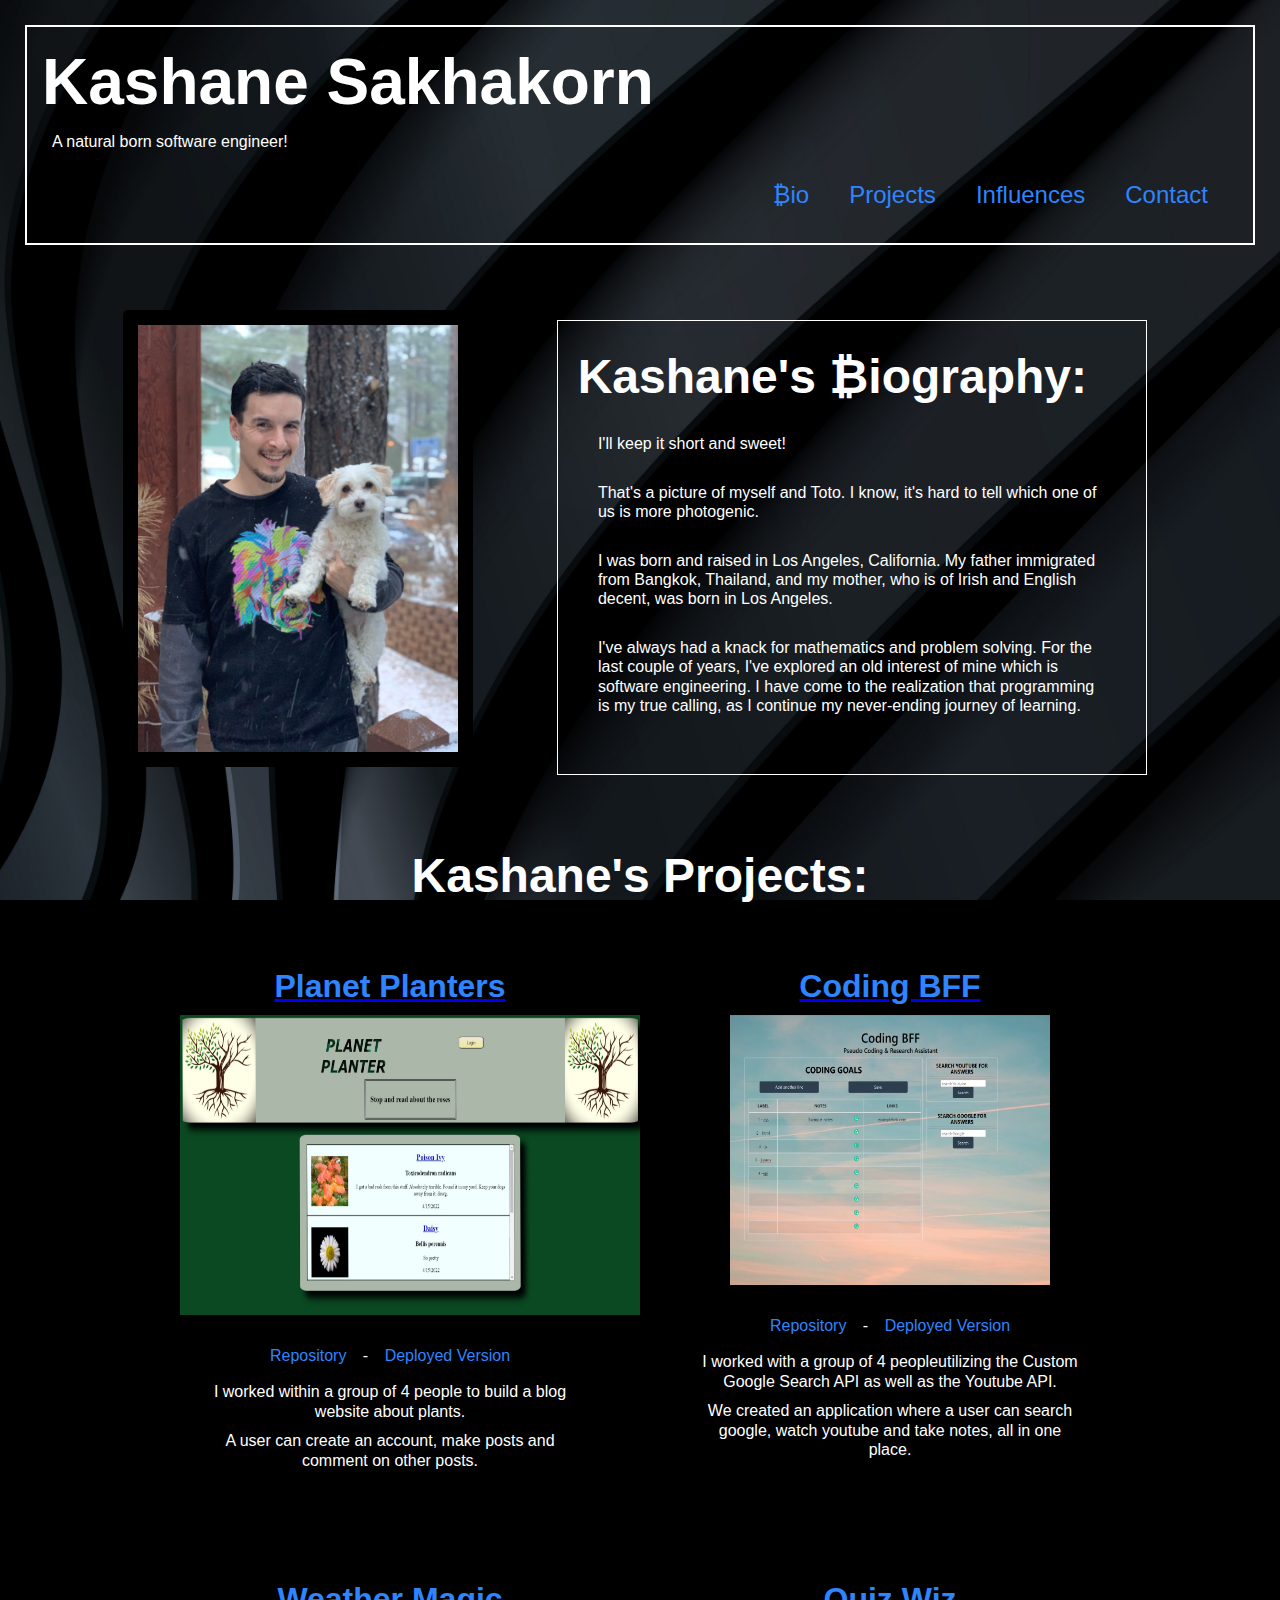
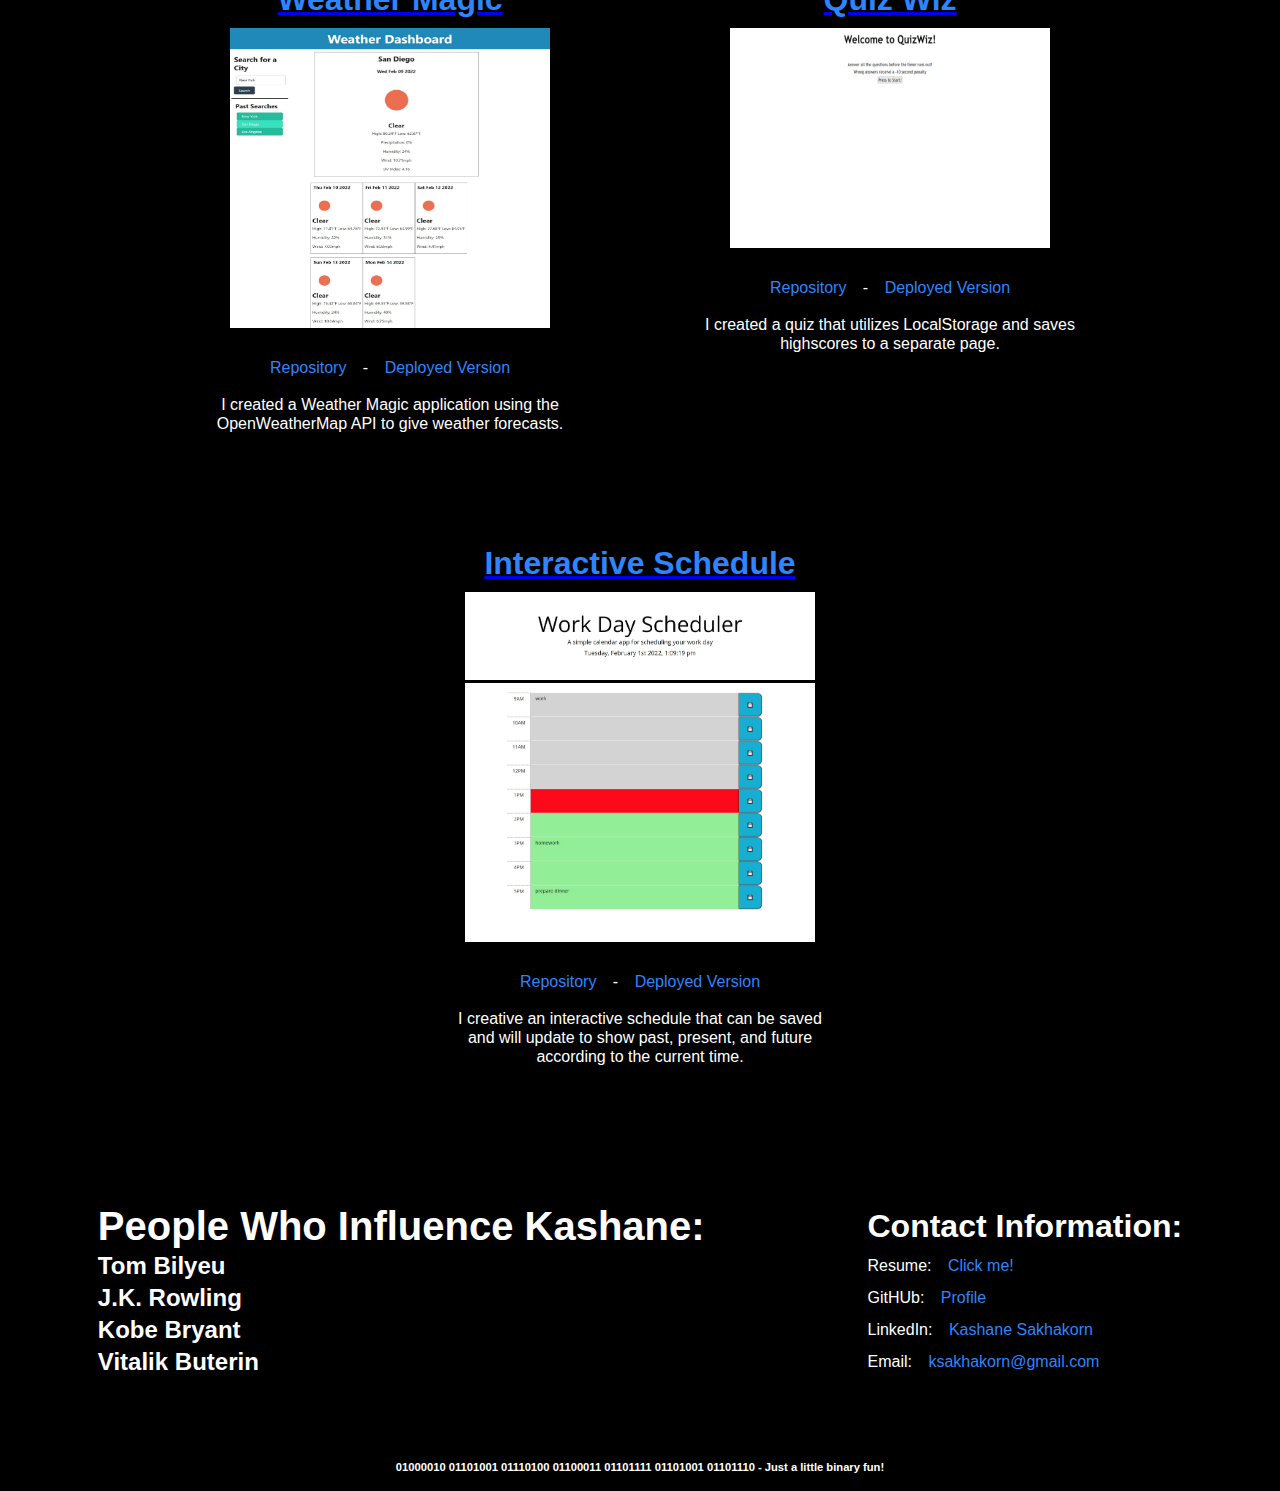
<file: index.html>
<!DOCTYPE html>
<html lang="en">
    
<head>
    <meta charset="UTF-8">
    <meta name="viewport" content="width=device-width, initial-scale=1.0">
    <title>Kashane Sakhakorn</title>
    <link rel="stylesheet" href="./assets/css/reset.css" />
    <link rel="stylesheet" href="./assets/css/style.css" />
    <link rel="icon" href="./assets/images/favicon.ico">
</head>

<body>
    <header>
        <h1>Kashane Sakhakorn</h1>
        <p id="below-title">A natural born software engineer!</p>
        <nav>
            <a href="#bio">&#8383;io</a>
            <a href="#projects">Projects</a>
            <a href="#influences">Influences</a>
            <a href="#contact">Contact</a>
        </nav>
    </header>

    <main>
        <section class="headshot">
            <figure>
                <img src="./assets/images/headshot1.jpg" alt="Kashane and his dog Toto" width="500" height="600">
            </figure>
            <article id="bio">
                <h2>Kashane's &#8383;iography:</h2>
                <ul>
                    <li>I'll keep it short and sweet!</li><br>
                    <li>That's a picture of myself and Toto. I know, it's hard to tell which one of us is more photogenic.</li><br>
                    <li>I was born and raised in Los Angeles, California. My father immigrated from Bangkok, Thailand, and my mother, who is of Irish and English decent, was born in Los Angeles.</li><br>
                    <li>I've always had a knack for mathematics and problem solving. For the last couple of years, I've explored an old interest of mine which is software engineering. I have come to the realization that programming is my true calling, as I continue my never-ending journey of learning.</li><br>
                </ul>
            </article>
        </section>

        <section id="projects">
            <h2>Kashane's Projects:</h2>
            <section class="project-list">
                <article>
                    <a href="https://planetplanters.herokuapp.com/" target="_blank">
                        <h4>Planet Planters</h4>
                        <img src="./assets/images/planet-planters-screenshot.jpg" alt="planet planters screenshot" width="460" height="300">
                    </a>
                        <ul>
                        <li><a href="https://github.com/ultimatejayfox/Planet-Planters">Repository</a> - <a href="https://planetplanters.herokuapp.com/">Deployed Version</a></li>
                        <li>I worked within a group of 4 people to build a blog website about plants.</li>
                        <li>A user can create an account, make posts and comment on other posts.</li>
                    </ul>
                </article>

                <article>
                    <a href="https://kashane1.github.io/alpha-1-prime/" target="_blank">
                        <h4>Coding BFF</h4>
                        <img src="./assets/images/coding-bff-screenshot.png" alt="coding bff screenshot" width="320" height="270">
                    </a>
                    <ul>
                        <li><a href="https://github.com/kashane1/alpha-1-prime">Repository</a> - <a href="https://kashane1.github.io/alpha-1-prime/">Deployed Version</a></li>
                        <li>I worked with a group of 4 peopleutilizing the Custom Google Search API as well as the Youtube API.</li>
                        <li>We created an application where a user can search google, watch youtube and take notes, all in one place.</li>
                    </ul>
                </article>

                <article>
                    <a href="https://kashane1.github.io/weather-magic/" target="_blank">
                        <h4>Weather Magic</h4>
                        <img src="./assets/images/weather-magic-screenshot.jpg" alt="weather magic screenshot" width="320" height="300">
                    </a>
                        <ul>
                        <li><a href="https://github.com/kashane1/weather-magic">Repository</a> - <a href="https://kashane1.github.io/weather-magic/">Deployed Version</a></li>
                        <li>I created a Weather Magic application using the OpenWeatherMap API to give weather forecasts.</li>
                    </ul>
                </article>

                <article>
                    <a href="https://kashane1.github.io/quiz-wiz/" target="_blank">
                        <h4>Quiz Wiz</h4>
                        <img src="./assets/images/quizwiz_gifmaker.gif" alt="quiz wiz gif" width="320" height="220">
                    </a>
                    <ul>
                        <li><a href="https://github.com/kashane1/quiz-wiz">Repository</a> - <a href="https://kashane1.github.io/quiz-wiz/">Deployed Version</a></li>
                        <li>I created a quiz that utilizes LocalStorage and saves highscores to a separate page.</li>
                    </ul>
                </article>

                <article>
                    <a href="https://kashane1.github.io/interactive-scheduling/" target="_blank">
                        <h4>Interactive Schedule</h4>
                        <img src="./assets/images/schedule-screenshot.jpg" alt="interactive schedule screenshot" width="350" height="350">
                    </a>
                    <ul>
                        <li><a href="https://github.com/kashane1/interactive-scheduling">Repository</a> - <a href="https://kashane1.github.io/interactive-scheduling/">Deployed Version</a></li>
                        <li>I creative an interactive schedule that can be saved and will update to show past, present, and future according to the current time.</li>
                    </ul>
                </article>
            </section>
        </section>

        <div id="bottom-div">
            <section id="influences">
                <h3>People Who Influence Kashane:</h3>
                <h5>Tom Bilyeu</h5>
                <h5>J.K. Rowling</h5>
                <h5>Kobe Bryant</h5>
                <h5>Vitalik Buterin</h5>
            </section>

            <section id="contact">
                <h4>Contact Information:</h4>
                <p>Resume: <a href="#" onclick="openResume()">Click me!</a></p>
                <p>GitHUb: <a href="https://github.com/kashane1">Profile</a></p>
                <p>LinkedIn: <a href="https://www.linkedin.com/in/kashanesakhakorn/">Kashane Sakhakorn</a></p>
                <p>Email: <a href="mailto:ksakhakorn@gmail.com">ksakhakorn@gmail.com</a></p>
            </section>
        </div>
    </main>

    <footer>
        <h6>01000010 01101001 01110100 01100011 01101111 01101001 01101110 - Just a little binary fun!</h6>
    </footer>

    <script src="./assets/resume/script.js"></script>
</body>

</html>
</file>
<file: assets/css/style.css>
:root {
    --color1: #2E85FF;
    --color2: #000;
    --color3: #fff;
    /* other colors to try Capri (#01BFFF), Maya Blue (#60CCFF), Winter Wizard (#96DDFF), RYB Yellow (#FFFA32), Dodger Blue (#2E85FF) and RYB Blue (#004AFF) */
}

* {
    font-family: Arial, Helvetica, sans-serif;
}

body {
    background-image: url("../images/background1.jpg");
    background-color: var(--color2);
    background-attachment:fixed;
    background-position: center;
    background-repeat: no-repeat;
    background-size: cover;
    color: var(--color3);
    justify-content: space-evenly;
    line-height: 1.2rem;
}

h1 {
    font-size: 4rem;
    line-height: 5rem;
}
  
h2 {
    font-size: 3rem;
    line-height: 4.5rem;
}
  
h3 {
    font-size: 2.5rem;
    line-height: 3rem;
}

/* 2rem = 20px (2 * 10px) */
h4 {
    font-size: 2rem;
    line-height: 3rem;
}

h5 {
    font-size: 1.5rem;
    line-height: 2rem;
}

h6 {
    font-size: .7rem;
    line-height: 3rem;
}

header {
    margin: 25px;
    border: 2px;
    border-style: double;
    padding: 15px;
}

#below-title {
    padding: 10px;
}

nav {
    display: flex;
    justify-content: flex-end;
    font-size: 1.5rem;
    padding: 10px;
}

nav a {
    color: var(--color1);
    padding: 14px 20px;
    text-decoration: none;
    text-align: center;
}

/* Change color on hover */
nav a:hover {
    background-color: var(--color1);
    color: var(--color2);
}

.headshot {
    display: flex;
    flex-wrap: wrap;
    margin: 10px;
    padding: 40px;
    justify-content: space-evenly;
}

.headshot figure img {
    background-color: var(--color2);
    height: auto;
    max-width: 350px;
    padding: 15px;
    border-radius: 5px;
}

#bio {
    border-style: solid;
    border-width: 1px;
    margin: 10px;
    padding: 20px;
    flex: 0 0 50%;
    align-content: center;
    line-height: 1.2rem;
}

ul {
    list-style-type: none;
    padding: 15px;
}

#projects {
    padding: 5px;
    text-align: center;
}

.project-list {
    display: flex;
    flex-wrap: wrap;
    padding: 5px;
    justify-content: center;
}

.project-list article {
    display: block;
    padding: 40px;
    max-width: 500px;
    justify-content: center;
}

.project-list img:hover {
    box-shadow: inset 0px 0px 5px var(--color3), 0 0 12px var(--color1);
}

ul li {
    padding: .33rem;
}

li a {
    color: var(--color1);
    padding: 5px 12px;
    text-decoration: none;
    line-height: 2rem;
}

li a:hover {
    background-color: var(--color1);
    color: var(--color2);
}

a h4 {
    color: var(--color1);
    margin: 5px;
}

a h4:hover {
    box-shadow: inset 0px 0px 5px var(--color3), 0 0 12px var(--color1);
}

#bottom-div {
    display: flex;
    justify-content: space-evenly;
}

#influences {
    margin: 25px;
    display: inline-block;
    padding: 40px;
}

#contact {
    margin: 25px;
    display: inline-block;
    flex-wrap: wrap;
    padding: 40px;
}


#contact a {
    color: var(--color1);
    padding: 5px 12px;
    text-decoration: none;
}

#contact p {
    line-height: 2rem;
}

#contact a:hover {
    background-color: var(--color1);
    color: var(--color2);
}

footer {
    text-align: center;
    flex-wrap: wrap;
}

@media screen and (max-width: 768px) {
    h1 {
        font-size: 3.4rem;
        line-height: 3.8rem;
    }

    nav {
        flex-direction: column;
        justify-content: center;
        font-size: 1.5rem;
    }

    #bottom-div {
        display: flex;
        display: inline-block;
        text-align: center;
    }
}
</file>
